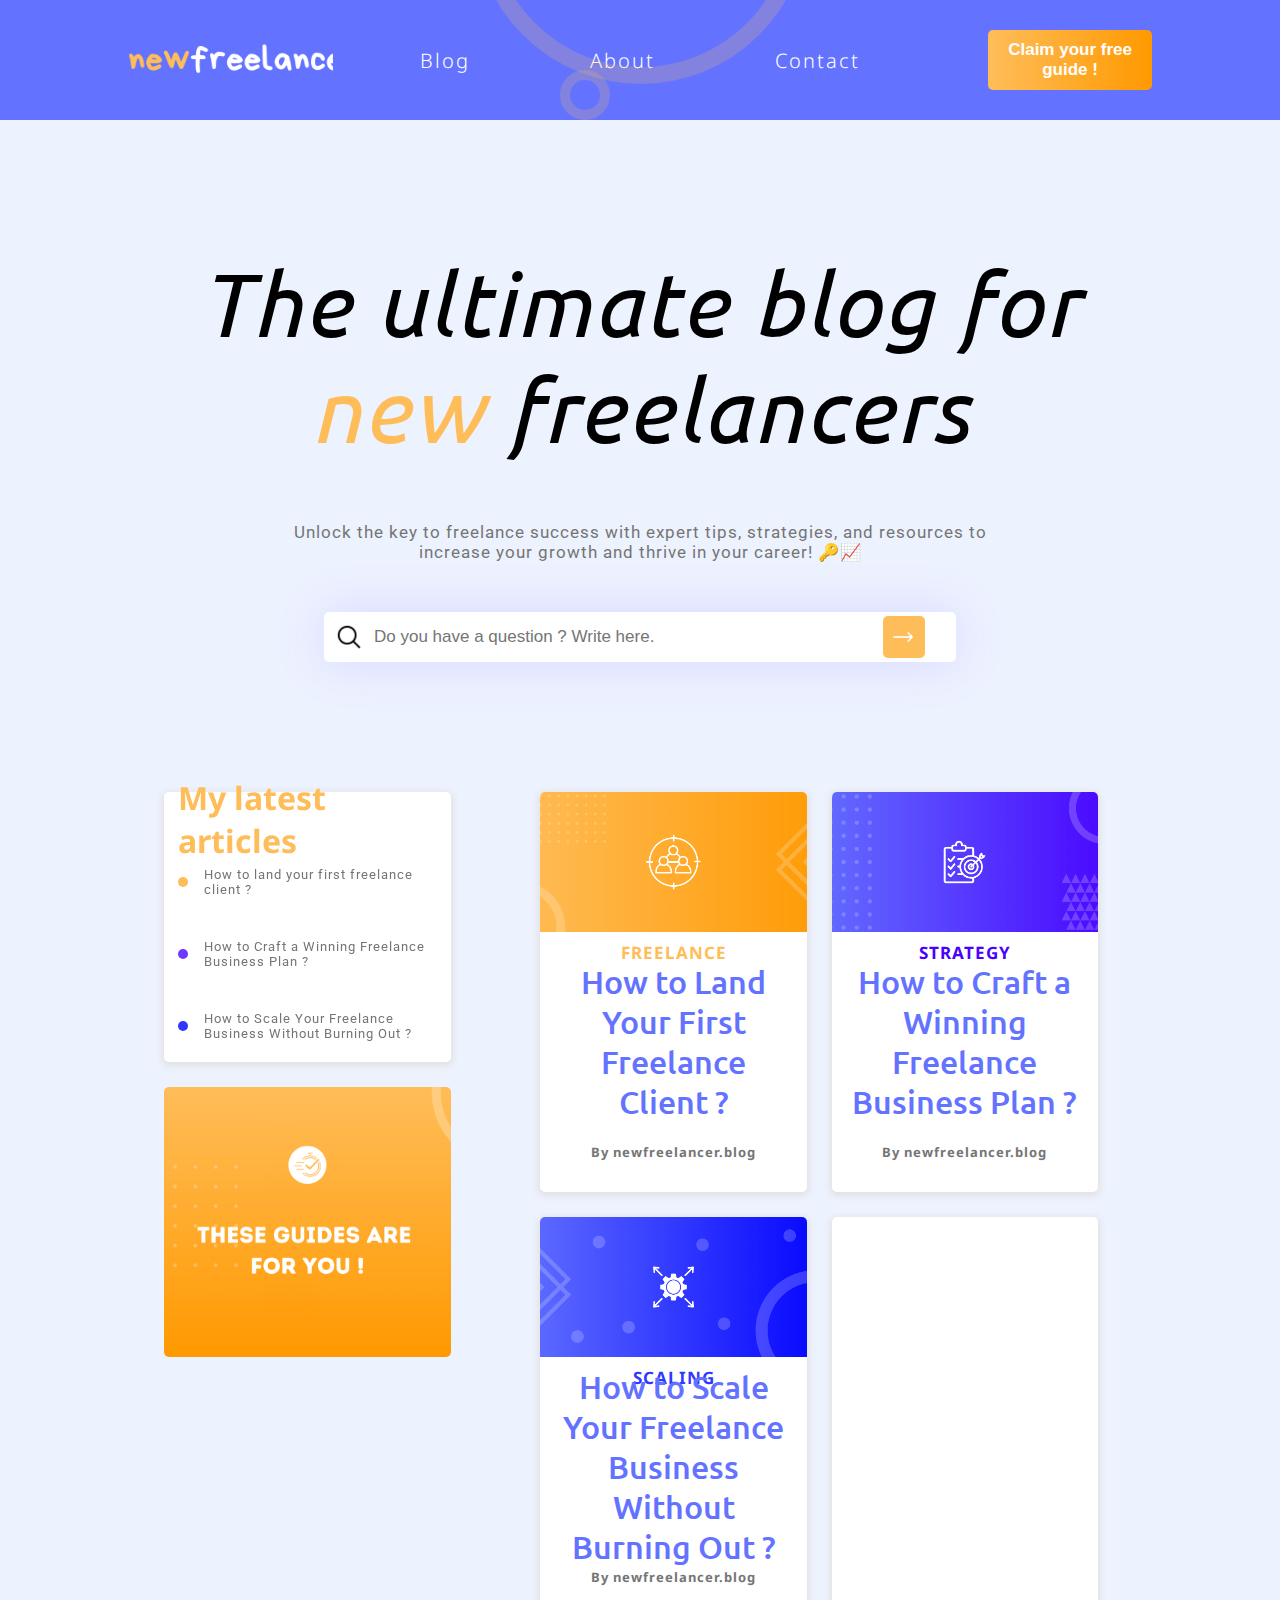
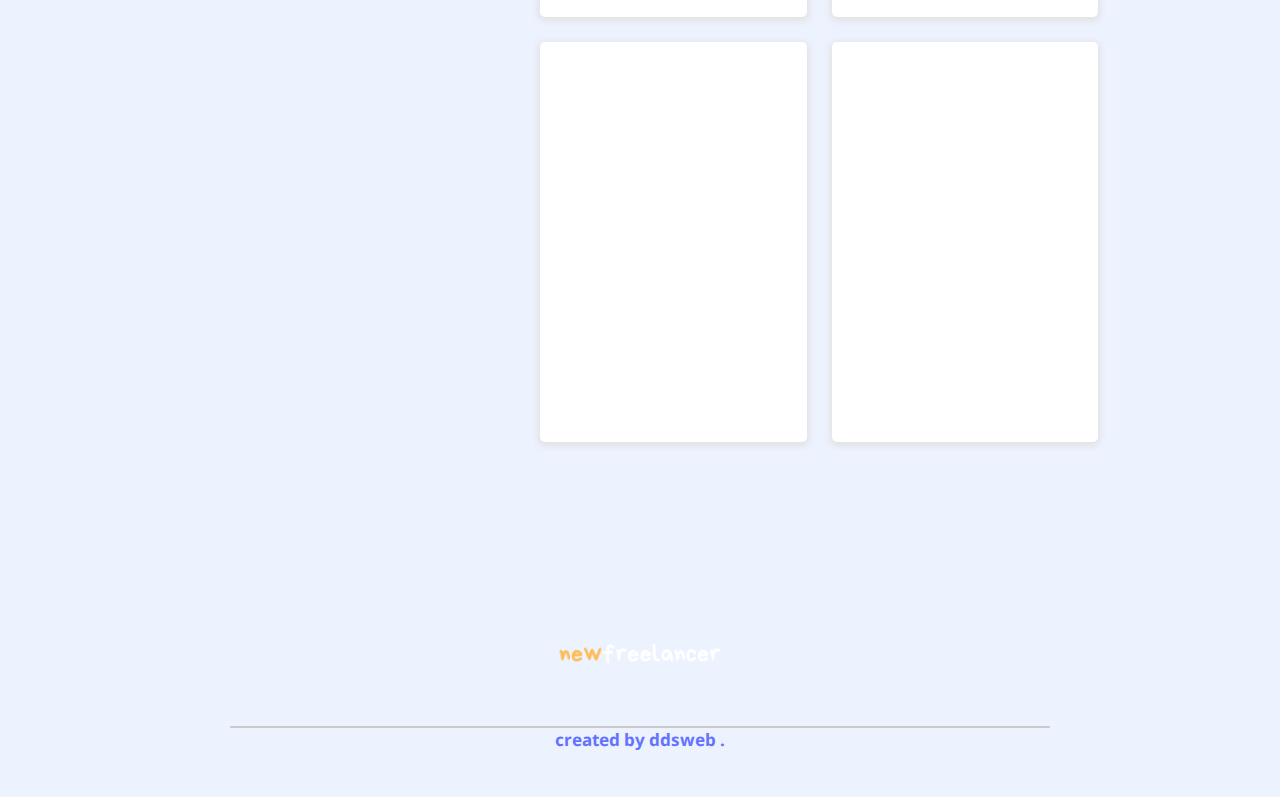
<file: index.html>
<!DOCTYPE html>
<html lang="en">
<head>
    <meta charset="UTF-8">
    <meta name="viewport" content="width=device-width, initial-scale=1.0">
    <link rel="stylesheet" href="style.css">
    <script defer src="/script.js"></script>
    <title>Document</title>
</head>
<body>
    <div class="bodyContainerAll">
        <header>
            <span id="spanCircleHeader"></span>
            <span id="spanCircleHeader2"></span>
            <div class="headerContainer">
                <div class="headerLeft">
                    <div class="logo">
                        <img src="/logo.png" alt="">
                    </div>
                </div>
                <div class="headerCenter">
                   <nav>
                        <a href="">
                            <h6>Blog</h6>
                        </a>
                        <a href="">
                            <h6>About</h6>
                        </a>
                        <a href="">
                            <h6>Contact</h6>
                        </a>
                   </nav> 
                </div>
                <div class="heaedrRight">
                    <div class="headerBtn">
                        <button id="headerBtn">
                            <h6>Claim your free guide !</h6>
                        </button>
                    </div>
                </div>
            </div>
        </header>
        <div class="bodyContainer">
            <div class="spaceSection"></div>
    
            <div class="TopBlogDiv">
                <div class="TitleDiv">
                    <h1>The ultimate blog for <br> <span>new</span> freelancers</h1>
                </div>
                <div class="subTitleDiv">
                    <h6>Unlock the key to freelance success with expert tips, strategies, and resources to <br> increase your growth and thrive in your career! 🔑📈</h6>
                </div>
                <div class="inputSearchDiv">
                    <input id="inputSearchBlog" type="text" placeholder="Do you have a question ? Write here.">
                    <button id="submitSearch"></button>
                </div>
            </div>
    
            <div class="spaceSection"></div>
    
            <div class="blogContainer">
                <div class="blogNewsInfosSection">
                    <div class="blogNewsDiv">
                        <div class="blogNewsTitle">
                            <h1>My latest articles</h1>
                        </div>
                        <div class="blogNewsList">
                            <div class="blogNewRow">
                                <div class="blogNewRowLeft">
                                    <span id="blogNew0"></span>
                                </div>
                                <div class="blogNewRowRight">
                                    <div class="blogNewP">
                                        <p>How to land your first freelance client ?</p>
                                    </div>
                                </div>
                            </div>
                            <div class="blogNewRow">
                                <div class="blogNewRowLeft">
                                    <span id="blogNew1"></span>
                                </div>
                                <div class="blogNewRowRight">
                                    <div class="blogNewP">
                                        <p>How to Craft a Winning Freelance Business Plan ?</p>
                                    </div>
                                </div>
                            </div>
                            <div class="blogNewRow">
                                <div class="blogNewRowLeft">
                                    <span id="blogNew2"></span>
                                </div>
                                <div class="blogNewRowRight">
                                    <div class="blogNewP">
                                        <p>How to Scale Your Freelance Business Without Burning Out ?</p>
                                    </div>
                                </div>
                            </div>
                        </div>
                    </div>
                    <div class="blogInfosDiv"></div>
                </div>
                <div class="blogCardsSection">
                    <div class="blogCard">
                        <div class="bannerArticle">
                            <img src="/bannerArticle0.png" alt="">
                        </div>
                        <div class="blogArticleTheme">
                            <h6 class="h6Freelance">freelance</h6>
                        </div>
                        <div class="blogArticleTitle">
                            <h1>How to Land Your First Freelance Client ?</h1>
                        </div>
                        <div class="blogArticleBy">
                            <h6>By newfreelancer.blog</h6>
                        </div>
                    </div>
                    <div class="blogCard">
                        <div class="bannerArticle">
                            <img src="/bannerArticle1.png" alt="">
                        </div>
                        <div class="blogArticleTheme">
                            <h6 class="h6Strategy">strategy</h6>
                        </div>
                        <div class="blogArticleTitle">
                            <h1>How to Craft a Winning Freelance Business Plan ?</h1>
                        </div>
                        <div class="blogArticleBy">
                            <h6>By newfreelancer.blog</h6>
                        </div>
                    </div>
                    <div class="blogCard">
                        <div class="bannerArticle">
                            <img src="/bannerArticle2.png" alt="">
                        </div>
                        <div class="blogArticleTheme">
                            <h6 class="h6Scaling">scaling</h6>
                        </div>
                        <div class="blogArticleTitle">
                            <h1>How to Scale Your Freelance Business Without Burning Out ?</h1>
                        </div>
                        <div class="blogArticleBy">
                            <h6>By newfreelancer.blog</h6>
                        </div>
                    </div>
                    <div class="blogCard"></div>
                    <div class="blogCard"></div>
                    <div class="blogCard"></div>
                </div>
            </div>
    
            <div class="spaceSection"></div>

            <div class="footerContainer">
                <footer>
                    <div class="topFooter">
                        <img src="/logoFooter.png" alt="">
                    </div>
                    <div class="bottomFooter">
                        <h6>created by 
                            <a href="https://www.ddsweb.xyz/">
                                ddsweb
                            </a>
                        .</h6>
                    </div>
                </footer>
            </div>
        </div>
        </div>
</body>
</html>
</file>
<file: style.css>
@import url('https://fonts.googleapis.com/css2?family=Noto+Sans:ital,wght@0,100..900;1,100..900&family=Roboto:ital,wght@0,100..900;1,100..900&family=Ubuntu:ital,wght@0,300;0,400;0,500;0,700;1,300;1,400;1,500;1,700&display=swap');
* {
    margin: 0px;
    padding: 0px;
}

body {
    height: 100vh;
    background-color: #edf2ff;
    display: flex;
    flex-direction: column;
    align-items: center;
}

.bodyContainerAll {
    display: flex;
    flex-direction: column;
    align-items: center;
    width: 100%;
    height: auto;
}

.spaceSection {
    width: 100%;
    height: 130px;
}

/*header*/
header {
    width: 100%;
    height: 120px;
    background-color: rgb(100, 115, 255);
    display: flex;
    justify-content: center;
    position: fixed;
    z-index: 1;
}

.headerContainer {
    width: 80%;
    height: 100%;
    display: flex;
}

.headerLeft {
    width: 20%;
    height: 100%;
}

.logo {
    width: 100%;
    height: 100%;
    display: flex;
    align-items: center;
    justify-content: flex-start;
    overflow: hidden;
}

.logo img {
    width: 200%;
    cursor: pointer;
}

.headerCenter {
    width: 60%;
    height: 100%;
    display: flex;
    justify-content: center;
    align-items: center;
}

.headerCenter nav {
    display: flex;
    gap: 20px;
}

.headerCenter nav a {
    text-decoration: none;
}

.headerCenter nav h6 {
    color: #fff;
    font-size: 20px;
    padding-left: 50px;
    padding-right: 50px;
    text-decoration: none;
    font-family: "noto sans";
    letter-spacing: 2px;
    font-weight: 300;
}

.heaedrRight {
    width: 20%;
}

.headerBtn {
    width: 100%;
    height: 100%;
    display: flex;
    justify-content: flex-end;
    align-items: center;
}

#headerBtn {
    width: 80%;
    height: 50%;
    border: none;
    background: linear-gradient(to right, #ffbd59, #ff9900);
    border-radius: 5px;
    cursor: pointer;
    z-index: 1;
    transition: 0.2s ease-in;
}

#headerBtn:hover {
    transform: scale(1.02);
}

#headerBtn h6 {
    font-size: 17px;
    color: #fff;
}

#spanCircleHeader {
    display: block;
    border-radius: 100%;
    border: 10px solid #ffbd59;
    width: 30px;
    height: 30px;
    position: absolute;
    right: 670px;
    top: 70px;
    opacity: 0.2;
    z-index: 2;
}

#spanCircleHeader2 {
    display: block;
    border-radius: 100%;
    border: 17px solid #ffbd59;
    width: 300px;
    height: 300px;
    position: absolute;
    left: 37%;
    top: -250px;
    opacity: 0.2;
    z-index: 2;
}

/*bodyContainer*/
.bodyContainer {
    width: 80%;
    height: auto;
    position: absolute;
    top: 120px;
}

.TopBlogDiv {
    width: 100%;
}

.TitleDiv {
    width: 100%;
    height: auto;
    display: flex;
    justify-content: center;
    align-items: center;
}

.TitleDiv h1 {
    font-size: 90px;
    font-family: "ubuntu";
    text-align: center;
    letter-spacing: 2px;
    font-style: italic;
    font-weight: 500;
}

.TitleDiv span {
    color: #ffbd59;
}

.subTitleDiv {
    width: 100%;
    height: 100px;
    display: flex;
    justify-content: center;
    align-items: flex-end;
}

.subTitleDiv h6 {
    text-align: center;
    font-size: 17px;
    letter-spacing: 1px;
    font-weight: 400;
    font-family: "roboto";
    color: #757575;
}

.inputSearchDiv {
    position: relative;
    width: 100%;
    height: 100px;
    display: flex;
    justify-content: center;
    align-items: flex-end;
}

#inputSearchBlog {
    display: flex;
    width: 50%;
    height: 50px;
    border: none;
    border-radius: 5px;
    outline: none;
    padding-left: 50px;
    padding-right: 70px;
    font-size: 17px;
    box-shadow: 0px 0px 50px 1px #d7d8ff;


    background-image: url("/search.png");
    background-repeat: no-repeat;
    background-size: 30px 30px;
    background-position: 10px center;
}

#submitSearch {
    position: absolute;
    right: calc(21% + 12px); /* Positionne à droite de l'input */
    bottom: 4px; /* Ajuste verticalement */
    display: flex;
    justify-content: center;
    align-items: center;
    width: 42px;
    height: 42px;
    border: none;
    border-radius: 5px;
    background-color: #ffbd59;
    cursor: pointer;
    transition: 0.2s ease-in;

    background-image: url("/right-arrow.png");
    background-size: 20px 20px;
    background-repeat: no-repeat;
    background-position: 10px center;
}

#submitSearch:hover {
    width: 50px;
    background-position: 14px center;
}

/*blogContainer*/
.blogContainer {
    width: 100%;
    height: auto;
    display: flex;
}

.blogNewsInfosSection {
    width: 35%;
    height: 100%;
    display: flex;
    flex-direction: column;
    align-items: center;
    gap: 25px;

    position: sticky; /* Rend la section "collante" */
    top: 145px; /* Se bloque à 20px du haut de l'écran */
    height: fit-content;
}

.blogNewsDiv,
.blogInfosDiv {
    width: 80%;
    height: 270px;
    border-radius: 5px;
}

.blogNewsDiv {
    display: flex;
    flex-direction: column;
    align-items: center;
    justify-content: center;
    box-shadow: 0px 2px 7px 2px rgb(225, 225, 225);
    background-color: #fff;
}

.blogNewsTitle {
    display: flex;
    align-items: center;
    justify-content: flex-start;
    width: 90%;
    height: 20%;
}

.blogNewsTitle h1 {
    font-family: "noto sans";
    color: #ffbd59;
}

.blogNewsList {
    display: flex;
    flex-direction: column;
    width: 90%;
    height: 80%;
}

.blogNewRow {
    width: 100%;
    height: calc(100%/3);
    display: flex;
}

.blogNewRowLeft {
    width: 10%;
    height: 100%;
    display: flex;
    justify-content: flex-start;
    align-items: center;
}

#blogNew0 {
    background-color: #ffbd59;
    display: block;
    width: 10px;
    height: 10px;
    border-radius: 100%;
}

#blogNew1 {
    background-color: rgb(111, 55, 255);
    display: block;
    width: 10px;
    height: 10px;
    border-radius: 100%;
}

#blogNew2 {
    background-color: rgb(48, 55, 255);
    display: block;
    width: 10px;
    height: 10px;
    border-radius: 100%;
}

.blogNewRowRight {
    width: 90%;
    height: 100%;
    cursor: pointer;
}

.blogNewP {
    width: 100%;
    height: 100%;
    display: flex;
    align-items: center;
}

.blogNewP:hover p {
    color: rgb(100, 115, 255);
    font-weight: 500;
}

.blogNewP p {
    font-family: "roboto";
    color: #757575;
    font-size: 13px;
    letter-spacing: 1px;
}






















.blogInfosDiv {
    background-image: url("/img0.png");
    background-position: center;
    background-repeat: no-repeat;
    background-size: cover;
    cursor: pointer;
    transition: 0.2s ease-in;
}

.blogInfosDiv:hover {
    transform: scale(1.02);
}

.blogCardsSection {
    width: 65%;
    height: 100%;
    display: flex;
    flex-wrap: wrap;
    justify-content: center;
    gap: 25px;
}

.blogCard {
    width: 40%;
    height: 400px;
    box-shadow: 0px 2px 7px 2px rgb(225, 225, 225);
    border-radius: 5px;
    background-color: #fff;
    transition: 0.2s ease-in;
    cursor: pointer;
}

.blogCard:hover {
    transform: scale(1.02);
}

.bannerArticle {
    width: 100%;
    height: 35%;
}

.bannerArticle img {
    width: 100%;
    height: 100%;
    object-fit: cover;
    border-radius: 5px 5px 0px 0px;
}

.blogArticleTheme {
    width: 100%;
    height: 10%;
    display: flex;
    justify-content: center;
    align-items: center;
}

.h6Freelance {
    color: #ffbd59;
    font-family: "noto sans";
    font-size: 17px;
    text-transform: uppercase;
    letter-spacing: 1px;
}

.h6Strategy {
    color: rgb(72, 0, 255);
    font-family: "noto sans";
    font-size: 17px;
    text-transform: uppercase;
    letter-spacing: 1px;
}

.h6Scaling {
    color: rgb(48, 55, 255);
    font-family: "noto sans";
    font-size: 17px;
    text-transform: uppercase;
    letter-spacing: 1px;
}

.blogArticleTitle {
    width: 100%;
    height: 35%;
    display: flex;
    justify-content: center;
    align-items: center;
}

.blogArticleTitle h1 {
    padding-left: 20px;
    padding-right: 20px;
    text-align: center;
    font-family: "ubuntu";
    font-weight: 500;
    color: rgb(100, 115, 255);
}

.blogArticleBy {
    width: 100%;
    height: 20%;
    display: flex;
    justify-content: center;
    align-items: center;
}

.blogArticleBy h6 {
    font-size: 13px;
    letter-spacing: 1px;
    font-family: "noto sans";
    color: #757575;
}

/*footer*/

.footerContainer {
    width: 100%;
    height: 200px;
    display: flex;
    justify-content: center;
    align-items: center;
}

footer {
    width: 80%;
    height: 90%;
}

.topFooter {
    width: 100%;
    height: 80%;
    display: flex;
    justify-content: center;
    align-items: center;
}

.topFooter img {
    width: 35%;
}

.bottomFooter {
    width: 100%;
    height: 20%;
    border-top: 2px solid #cacaca;
    display: flex;
    justify-content: center;
}

.bottomFooter h6 {
    font-family: "noto sans";
    font-size: 17px;
    color: rgb(100, 115, 255);
    text-decoration: none;
}

.bottomFooter a {
    text-decoration: none;
    color: rgb(100, 115, 255);
}




@media (max-width: 768px) {

    .spaceSection {
        width: 100%;
        height: 100px;
    }

    /* Ajuste le header */
    header {
        height: 80px;
    }

    .headerContainer {
        width: 90%;
    }

    .headerLeft {
        width: 50%;
    }

    .logo img {
        width: 170%;
    }

    .headerCenter {
        display: none;
    }

    .heaedrRight {
        width: 50%;
    }

    .headerCenter nav {
        flex-direction: column;
        gap: 10px;
    }

    .headerCenter nav h6 {
        font-size: 16px;
        padding: 0;
    }

    #headerBtn {
        width: 70%;
        height: 40px;
    }

    #headerBtn h6 {
        font-size: 13px;
    }

    /* Corps principal */
    .bodyContainer {
        width: 90%;
        top: auto;
    }

    .TitleDiv h1 {
        font-size: 40px;
    }

    .subTitleDiv h6 {
        font-size: 14px;
        text-align: center;
    }

    #inputSearchBlog {
        width: 90%;
        font-size: 15px;
    }

    #submitSearch {
        right: 5%; /* Réajuste pour le bouton de recherche */
    }

    /* Section des blogs */
    .blogContainer {
        flex-direction: column;
    }

    .blogNewsInfosSection {
        width: 100%;
        position: static; /* Supprime la "stickiness" */
    }

    .blogCardsSection {
        width: 100%;
    }

    .blogCard {
        width: 90%;
        margin-bottom: 20px;
    }

    .blogArticleTitle h1 {
        font-size: 18px;
    }

    /* Footer */
    .footerContainer {
        flex-direction: column;
        padding: 10px 0;
    }

    .topFooter img {
        width: 80%;
    }

    .bottomFooter h6 {
        font-size: 14px;
    }

    #submitSearch {
        position: absolute;
        right: calc(0% + 5px); /* Positionne à droite de l'input */
        bottom: 4px; /* Ajuste verticalement */
        display: flex;
        justify-content: center;
        align-items: center;
        width: 42px;
        height: 42px;
        border: none;
        border-radius: 5px;
        background-color: #ffbd59;
        cursor: pointer;
        transition: 0.2s ease-in;
    
        background-image: url("/right-arrow.png");
        background-size: 20px 20px;
        background-repeat: no-repeat;
        background-position: 10px center;
    }
    
    .blogContainer {
        gap: 35px;
    }

    .blogNewsInfosSection {
        width: 100%;
        height: 100%;
        display: flex;
        flex-direction: column;
        align-items: center;
        gap: 25px;

        position: static;
        top: unset;
    }

    .blogNewsTitle h1 {
        font-size: 20px;
        font-family: "noto sans";
        color: #ffbd59;
    }
}
</file>
